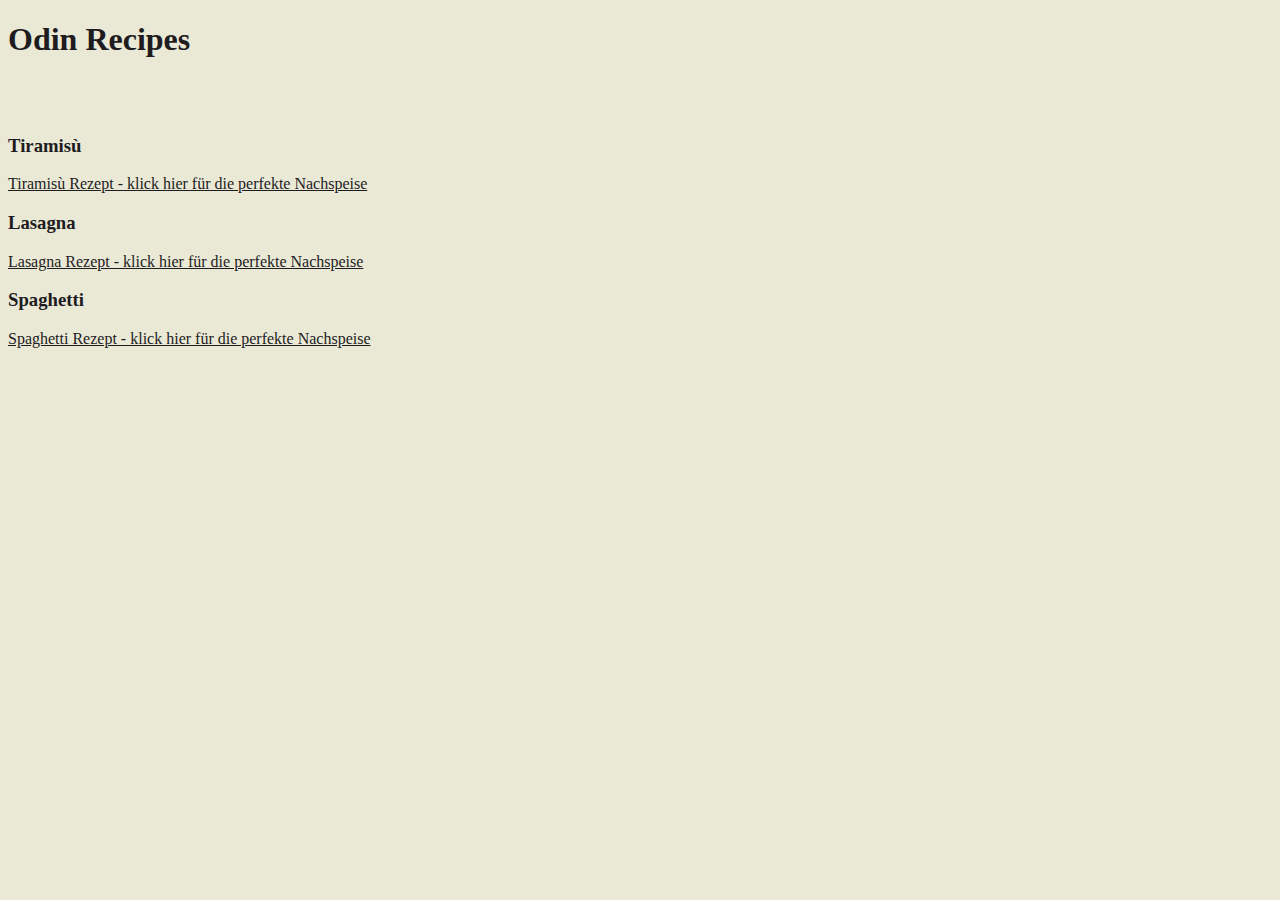
<file: index.html>
<!DOCTYPE html>
<html lang="en">
<head>
    <meta charset="UTF-8">
    <meta http-equiv="X-UA-Compatible" content="IE=edge">
    <meta name="viewport" content="width=device-width, initial-scale=1.0">
    <title>Document</title>
    <link rel="stylesheet" href="/main-style.css">
</head>
<body>
    <h1>Odin Recipes</h1>
    <br>
    <br>
    <h3>Tiramisù</h3>
    <a href="../odin-recpies/recipes/tiramisu.html">Tiramisù Rezept -
        klick hier für die perfekte Nachspeise</a>
    <br>
    <h3>Lasagna</h3>
    <a href="../odin-recpies/recipes/lasagna.html">Lasagna Rezept -
        klick hier für die perfekte Nachspeise</a>
    <br>
    <h3>Spaghetti</h3>
    <a href="../odin-recpies/recipes/spaghetti.html">Spaghetti Rezept -
        klick hier für die perfekte Nachspeise</a>
</body>
</html>
</file>
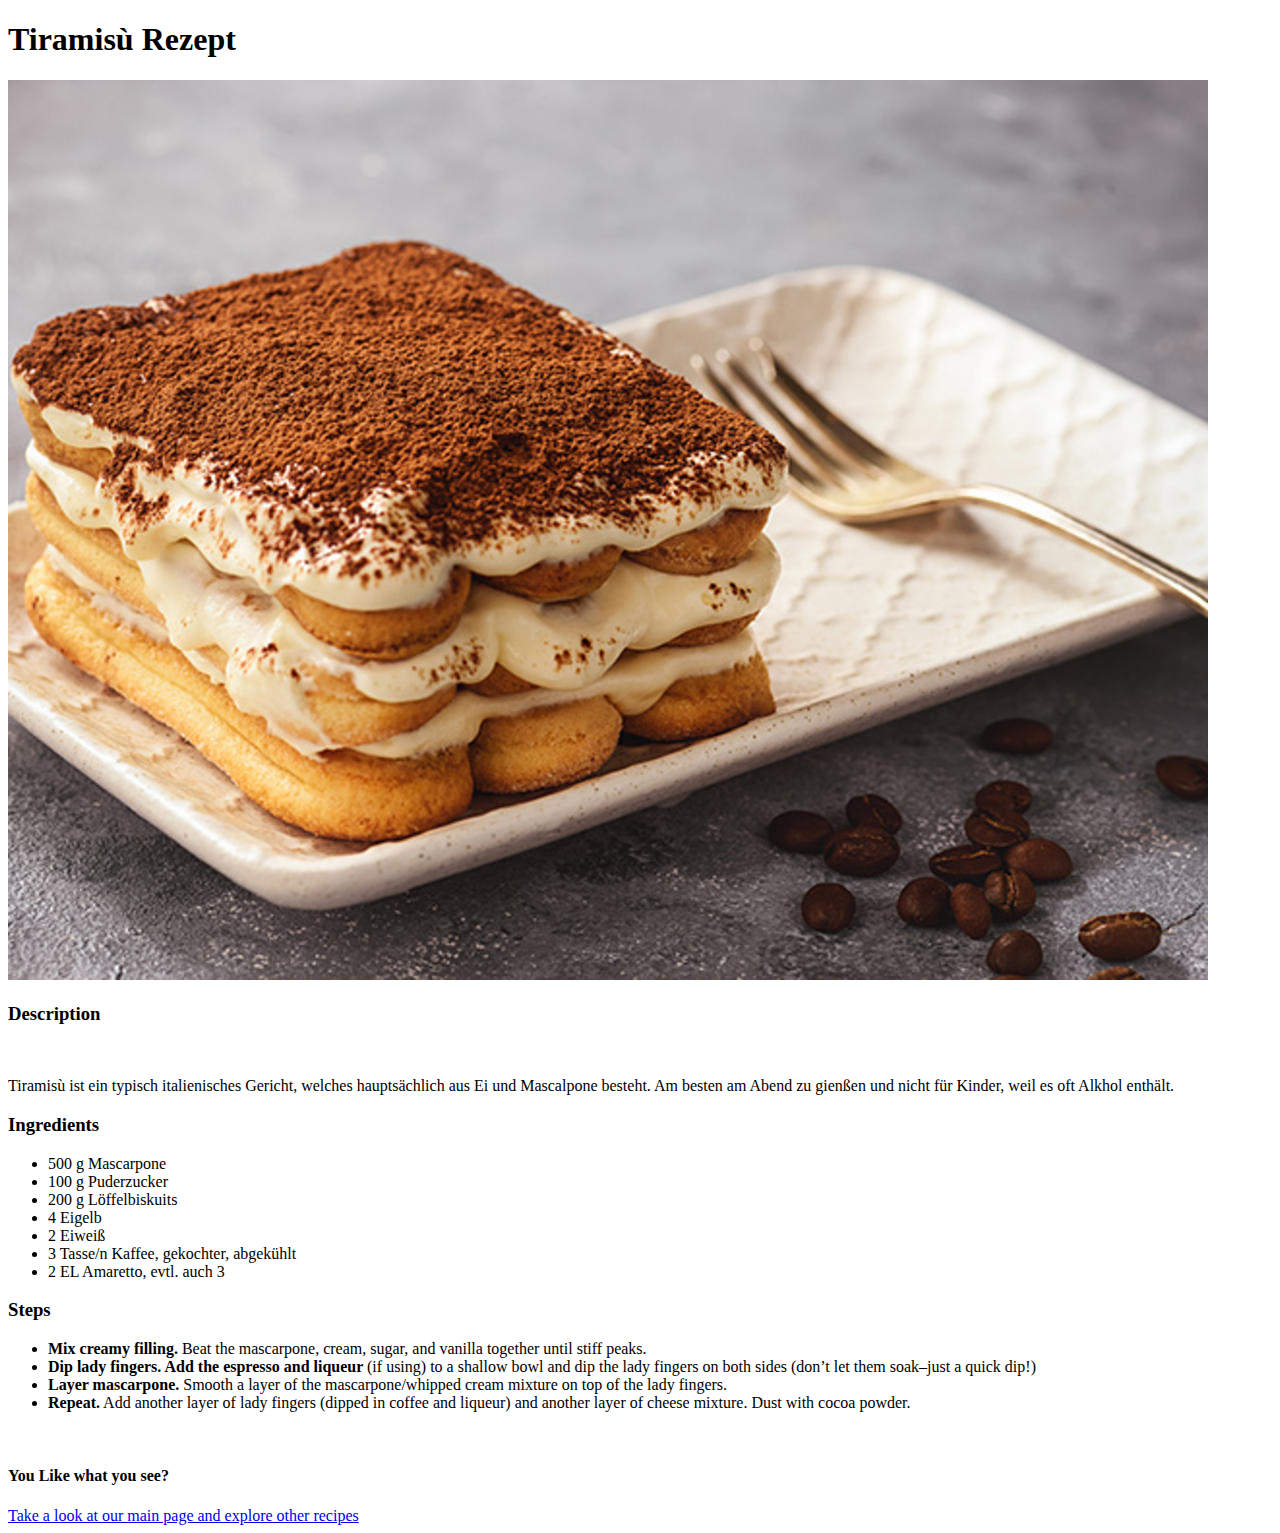
<file: recipes/lasagna.html>
<!DOCTYPE html>
<html lang="en">
<head>
    <meta charset="UTF-8">
    <meta http-equiv="X-UA-Compatible" content="IE=edge">
    <meta name="viewport" content="width=device-width, initial-scale=1.0">
    <title>Document</title>
</head>
<body>
    <h1>
        Tiramisù Rezept
    </h1>
    <img alt="Tiramisù Bild" src="/img/essen.jpg">
    <Br>
    <h3>Description</h3>
    <br>
    <p>Tiramisù ist ein typisch italienisches Gericht, welches hauptsächlich aus
        Ei und Mascalpone besteht. Am besten am Abend zu gienßen und nicht für Kinder,
        weil es oft Alkhol enthält.
    </p>
    <h3>Ingredients</h3>
    <ul>
        <li>500 g	Mascarpone</li>
        <li>100 g	Puderzucker</li>
        <li>200 g	Löffelbiskuits</li>
        <li>4	Eigelb</li>
        <li>2	Eiweiß</li>
        <li>3 Tasse/n	Kaffee, gekochter, abgekühlt</li>
        <li>2 EL	Amaretto, evtl. auch 3</li>
    </ul>
    <h3>Steps</h3>
    <ul>
        <li><strong>Mix creamy filling.</strong> Beat the mascarpone, cream,
            sugar, and vanilla together until stiff peaks.</li>
        <li><strong>Dip lady fingers. Add the espresso and liqueur </strong> (if using) to a
            shallow bowl and dip the lady fingers on both sides
            (don’t let them soak–just a quick dip!)</li>
        <li><strong>Layer mascarpone.</strong> Smooth a layer of the
            mascarpone/whipped cream mixture on top of the lady fingers.</li>
        <li><strong>Repeat.</strong> Add another layer of lady fingers (dipped in coffee and liqueur) and another layer of cheese mixture.
            Dust with cocoa powder.</li>
    </ul>
    <br>
    <h4>You Like what you see?</h4>
    <a href="/index.html">Take a look at our main page and explore other recipes</a>
</body>
</html>
</file>
<file: main-style.css>
* {
    color: rgb(30, 28, 30);
    background-color: rgb(234, 233, 214);
}
</file>
